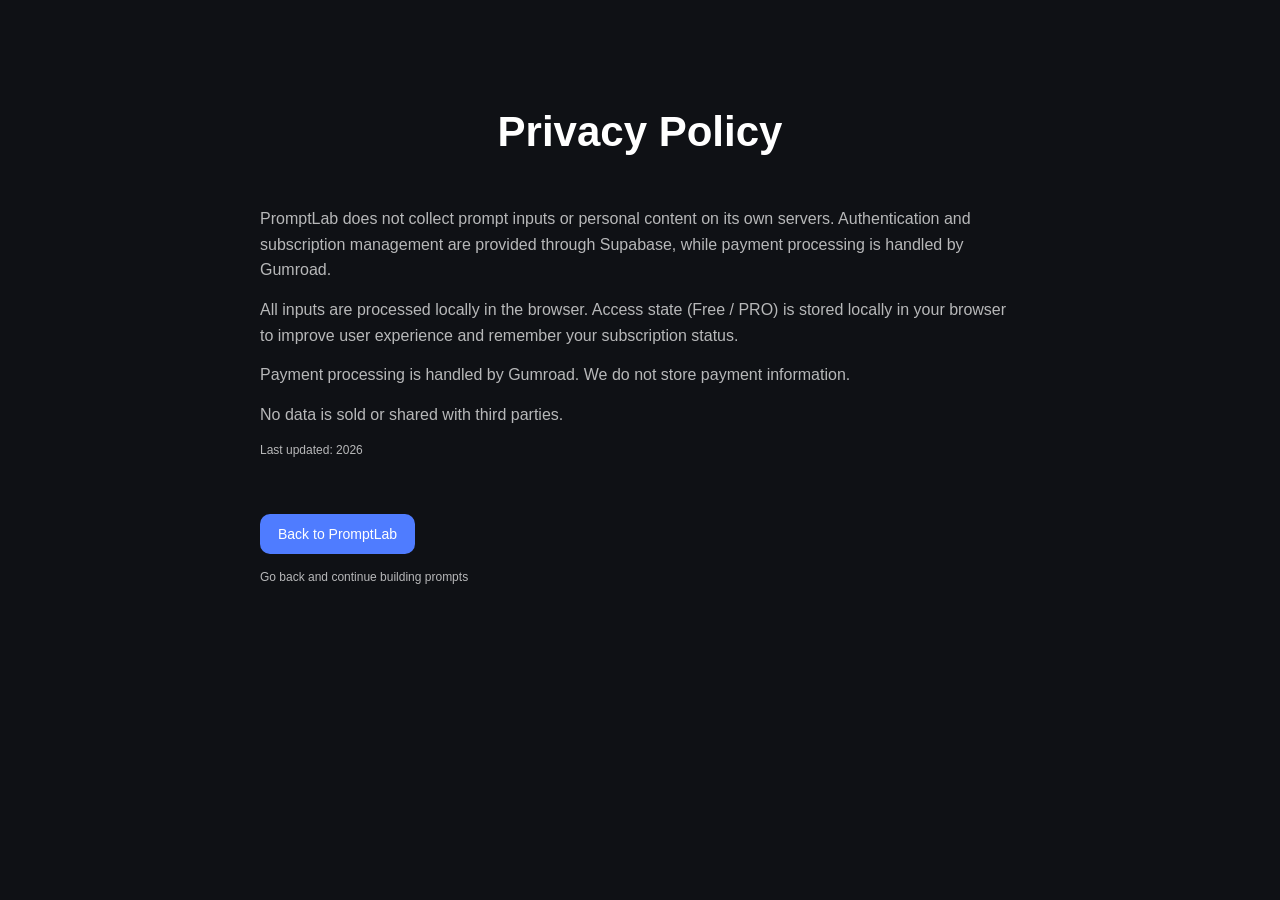
<file: privacy.html>
<!DOCTYPE html>
<html>
<head>
  <meta charset="UTF-8" />
  <meta name="viewport" content="width=device-width, initial-scale=1.0"/>

  <link rel="icon" type="image/png" href="images/favicon.png">
  <link rel="apple-touch-icon" href="images/favicon.png">

  <title>Privacy Policy - PromptLab</title>

  <link rel="stylesheet" href="style.css">
  <link rel="manifest" href="manifest.json">
  <meta name="theme-color" content="#0f1115">
</head>

<body>

<div class="container2">

  <h1>Privacy Policy</h1>

  <p>
    PromptLab does not collect prompt inputs or personal content on its own servers. Authentication and subscription management are provided through Supabase, while payment processing is handled by Gumroad.
  </p>

  <p>
    All inputs are processed locally in the browser. Access state (Free / PRO) is stored locally in your browser to improve user experience and remember your subscription status.
  </p>

  <p>
    Payment processing is handled by Gumroad. We do not store payment information.
  </p>

  <p>
    No data is sold or shared with third parties.
  </p>

  <p class="small-text">
    Last updated: 2026
  </p>

  <a href="index.html" class="back-home-btn">
  Back to PromptLab
  </a>

  <p class="small-text">Go back and continue building prompts</p>

</div>

</body>
</html>
</file>
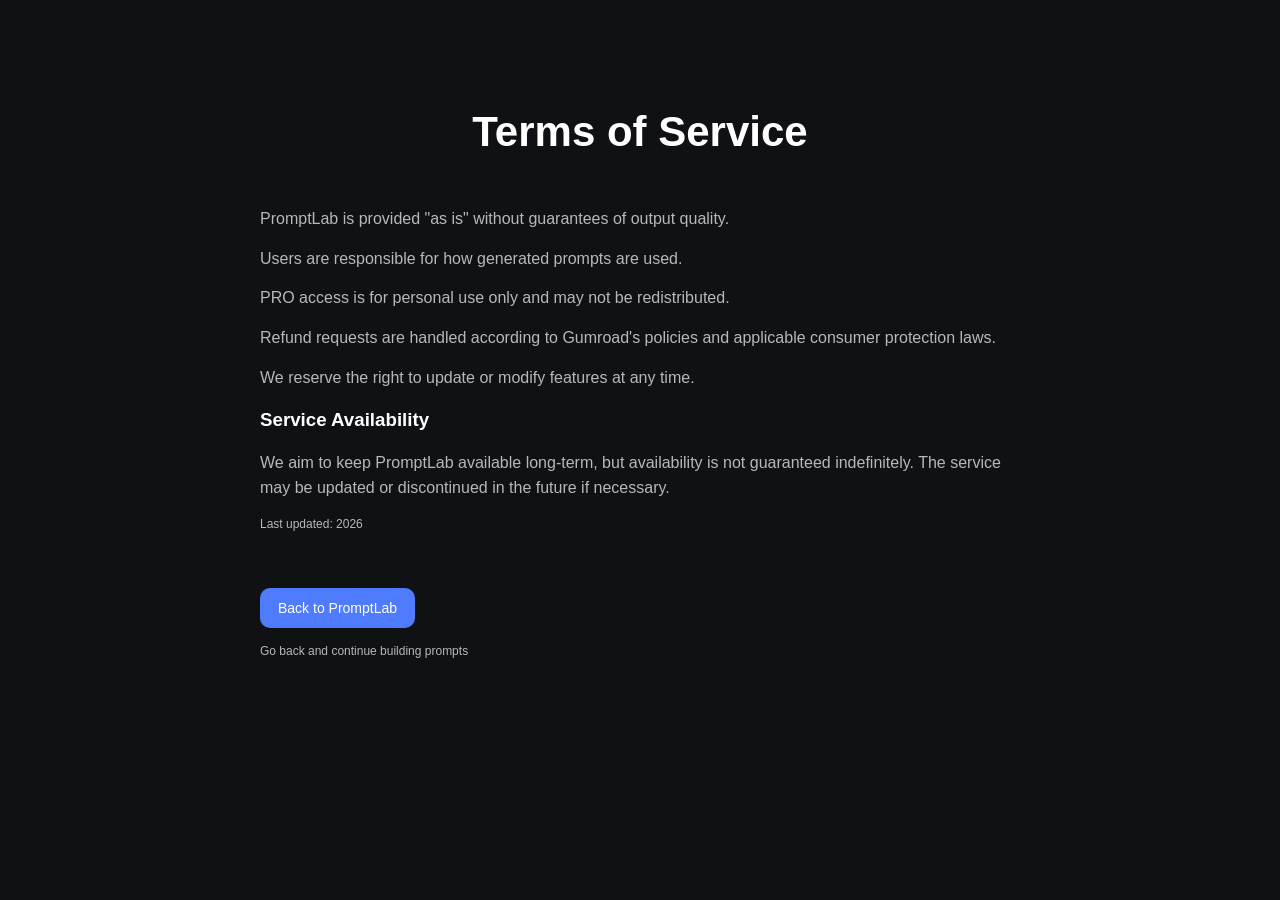
<file: terms.html>
<!DOCTYPE html>
<html>
<head>
  <meta charset="UTF-8" />
  <meta name="viewport" content="width=device-width, initial-scale=1.0"/>

  <link rel="icon" type="image/png" href="images/favicon.png">
  <link rel="apple-touch-icon" href="images/favicon.png">

  <title>Terms of Service - PromptLab</title>

  <link rel="stylesheet" href="style.css">
  <link rel="manifest" href="manifest.json">
  <meta name="theme-color" content="#0f1115">
</head>

<body>

<div class="container2">

  <h1>Terms of Service</h1>

  <p>
    PromptLab is provided "as is" without guarantees of output quality.
  </p>

  <p>
    Users are responsible for how generated prompts are used.
  </p>

  <p>
    PRO access is for personal use only and may not be redistributed.
  </p>

  <p>
    Refund requests are handled according to Gumroad's policies and applicable consumer protection laws.
  </p>

  <p>
    We reserve the right to update or modify features at any time.
  </p>

  <h3>Service Availability</h3>

  <p>
  We aim to keep PromptLab available long-term, but availability is not guaranteed indefinitely.
  The service may be updated or discontinued in the future if necessary.
  </p>

  <p class="small-text">
    Last updated: 2026
  </p>

  <a href="index.html" class="back-home-btn">
  Back to PromptLab
  </a>

  <p class="small-text">Go back and continue building prompts</p>

</div>

</body>
</html>
</file>
<file: style.css>
body {
  margin: 0;
  font-family: Arial, sans-serif;
  background: #0f1115;
  color: #ffffff;
}

.navbar {
  position: sticky;
  top: 0;
  z-index: 1000;

  display: flex;
  justify-content: space-between;
  align-items: center;

  padding: 14px 30px;

  background: rgba(15, 17, 21, 0.85);
  backdrop-filter: blur(10px);

  border-bottom: 1px solid rgba(255,255,255,0.05);
}

.nav-left {
  display: flex;
  align-items: center;
  gap: 10px;
  text-decoration: none;
  color: inherit;
}

.nav-left:hover {
  opacity: 0.85;
  cursor: pointer;
}

.logo {
  width: 28px;
  height: 28px;
}

.brand {
  font-size: 16px;
  font-weight: 600;
  color: white;
  letter-spacing: 0.3px;
}

.nav-right {
  display: flex;
  gap: 20px;
}

.nav-right a {
  text-decoration: none;
  color: rgba(255,255,255,0.7);
  font-size: 14px;
  transition: 0.2s ease;
}

.nav-right a:hover {
  color: white;
}

.hero {
  height: 100vh;
  display: flex;
  flex-direction: column;
  justify-content: center;
  align-items: center;
  text-align: center;
  padding: 20px;
}

.hero h1 {
  font-size: 64px;
  margin: 0;
  letter-spacing: 2px;
}

.hero-subtitle {
  max-width: 600px;
  margin-top: 15px;
  color: #aaa;
  font-size: 18px;
  line-height: 1.6;
}

.hero-btn {
  margin-top: 25px;
  padding: 14px 28px;
  font-size: 16px;
  border: none;
  border-radius: 10px;
  background: #4f7cff;
  color: white;
  cursor: pointer;
  transition: 0.2s ease;
}

.hero-btn:hover {
  background: #3a63ff;
  transform: translateY(-2px);
}

.about {
  height: 100vh;
  display: flex;
  flex-direction: column;
  justify-content: center;
  align-items: center;
  text-align: center;
  padding: 40px 20px;
}

.about h2 {
  font-size: 42px;
  margin-bottom: 20px;
}

.about-text {
  max-width: 700px;
  color: #aaa;
  font-size: 18px;
  line-height: 1.6;
  margin-bottom: 40px;
}

.about-grid {
  display: grid;
  grid-template-columns: repeat(3, 1fr);
  gap: 20px;
  max-width: 1000px;
  width: 100%;
}

.about-card {
  background: #171a21;
  padding: 20px;
  border-radius: 12px;
  box-shadow: 0 0 15px rgba(0,0,0,0.3);
  transition: 0.2s ease;
}

.about-card:hover {
  transform: translateY(-5px);
}

.about-card h3 {
  margin-bottom: 10px;
}

.about-card p {
  color: #aaa;
  font-size: 14px;
  line-height: 1.5;
}

.container {
  max-width: 800px;
  margin: 0 auto;
  padding: 80px 20px;
}

.container p {
  text-align: center;
  line-height: 1.6;
  margin: 14px 0;
  color: rgba(255,255,255,0.7);
}

.container h1 {
  margin-bottom: 20px;
}

.container2 {
  max-width: 800px;
  margin: 0 auto;
  padding: 80px 20px;
}

.container2 p {
  text-align: left;
  line-height: 1.6;
  margin: 14px 0;
  color: rgba(255,255,255,0.7);
}

.container2 h1 {
  margin-bottom: 50px;
}

h1 {
  text-align: center;
  font-size: 42px;
  margin-bottom: 5px;
}

.subtitle {
  text-align: center;
  color: #aaa;
  margin-bottom: 30px;
}

.card {
  background: #171a21;
  padding: 20px;
  border-radius: 12px;
  margin-bottom: 20px;
  box-shadow: 0 0 20px rgba(0,0,0,0.4);
}

.plan-banner {

  display: flex;
  justify-content: space-between;
  align-items: center;

  gap: 20px;

  padding: 18px;

  margin-bottom: 20px;

  border-radius: 14px;

  background: rgba(37,99,235,0.10);

  border: 1px solid rgba(37,99,235,0.25);

}

.plan-title {

  color: white;
  font-weight: 700;
  margin-bottom: 5px;

}

.plan-text {

  color: rgba(255,255,255,0.7);
  font-size: 14px;

}

.upgrade-btn {

  padding: 12px 18px;

  border: none;
  border-radius: 10px;

  background: #2563eb;
  color: white;

  cursor: pointer;

  font-weight: 600;

}

.upgrade-btn:hover {
  opacity: 0.9;
}

.pro-active {

  background: rgba(34,197,94,0.10);

  border: 1px solid rgba(34,197,94,0.25);
}

.auth-box{
    margin-top:20px;
    padding:18px;
    border:1px solid rgba(120,255,170,.18);
    border-radius:16px;
    background:rgba(120,255,170,.05);
}

.auth-title{
    color:#9dffc6;
    font-weight:700;
    font-size:18px;
    margin-bottom:8px;
}

.auth-text{
    color:#bdbdbd;
    font-size:14px;
    line-height:1.5;
    margin-bottom:15px;
}

#email {
  width: 100%;
  padding: 14px 16px;
  border-radius: 12px;

  border: 1px solid rgba(120, 255, 170, 0.25);
  background: rgba(120, 255, 170, 0.06);

  color: #baffd4;
  font-size: 14px;

  outline: none;

  transition: 0.25s ease;
}

/* placeholder stil */
#email::placeholder {
  color: rgba(186, 255, 212, 0.5);
}

/* focus efekat */
#email:focus {
  border: 1px solid rgba(120, 255, 170, 0.6);
  background: rgba(120, 255, 170, 0.1);

  box-shadow: 0 0 0 3px rgba(120, 255, 170, 0.08);
}

.auth-buttons{
    display:flex;
    gap:10px;
    margin-top:12px;
}

.auth-btn{
    flex:1;
    padding:12px;
    border:none;
    border-radius:10px;
    cursor:pointer;
    font-weight:600;

    background:rgba(120,255,170,.15);
    color:#baffd4;

    transition:.25s;
}

.auth-btn:hover{
    background:rgba(120,255,170,.25);
}

.auth-btn.logged{
    background:#7CFFAA;
    color:#111;
}

.logout-btn{
    background:rgba(120,255,170,.15);
}

/* Login spinner */

#loginBtn {
  position: relative;
}

#loginBtn.loading {
  color: transparent;
}

#loginBtn.loading::after {
  content: "";
  position: absolute;
  left: 50%;
  top: 50%;
  width: 18px;
  height: 18px;
  margin-left: -9px;
  margin-top: -9px;
  border: 3px solid rgba(255,255,255,0.4);
  border-top-color: white;
  border-radius: 50%;
  box-sizing: border-box;
  animation: login-spin 0.7s linear infinite;
}

@keyframes login-spin {
  to {
    transform: rotate(360deg);
  }
}

.clear-generator-btn {
  display: inline-block;
  margin-bottom: 10px;

  padding: 8px 14px;
  font-size: 13px;

  border: 1px solid rgba(34, 197, 94, 0.35);
  background: rgba(34, 197, 94, 0.08);
  color: #22c55e;

  border-radius: 10px;

  cursor: pointer;

  transition: 0.2s ease;
}

.clear-generator-btn:hover {
  background: rgba(34, 197, 94, 0.15);
  transform: translateY(-1px);
}

label {
  display: block;
  margin-top: 10px;
  margin-bottom: 5px;
  font-size: 14px;
  color: #bbb;
}

textarea, select {
  width: 100%;
  padding: 10px;
  border-radius: 8px;
  border: none;
  background: #0f1115;
  color: white;
  outline: none;
}

textarea {
  height: 100px;
  resize: none;
}

.grid {
  display: grid;
  grid-template-columns: 1fr 1fr;
  gap: 10px;
  margin-top: 10px;
}

* {
  box-sizing: border-box;
}

/* =========================
   MODE UI
========================= */

.mode-wrapper {
  margin-bottom: 24px;
}

.mode-label {
  display: flex;
  align-items: center;
  gap: 10px;

  font-size: 14px;
  font-weight: 600;

  margin-bottom: 10px;
  color: white;
}

.pro-badge {
  background: #2563eb;

  color: white;

  font-size: 11px;
  font-weight: 700;

  padding: 4px 8px;

  border-radius: 999px;

  letter-spacing: 1px;
}

#mode {
  width: 100%;

  padding: 14px;

  border-radius: 14px;

  border: 1px solid rgba(255,255,255,0.1);

  background: rgba(255,255,255,0.04);

  color: white;

  font-size: 15px;

  outline: none;

  transition: 0.3s;
}

#mode:focus {
  border-color: #2563eb;
}

#mode option {
  background: #111827;
  color: white;
}

.mode-note {
  margin-top: 10px;

  font-size: 13px;

  color: rgba(255,255,255,0.55);
}

/* =========================
   TEMPLATE UI (same style as MODE)
========================= */

.template-wrapper.locked select {
  cursor: not-allowed;
  opacity: 0.6;
  pointer-events: none;
}

.template-label {
  display: flex;
  align-items: center;
  gap: 10px;

  font-size: 14px;
  font-weight: 600;

  margin-bottom: 10px;
  color: white;
}

#template {
  width: 100%;

  padding: 14px;

  border-radius: 14px;

  border: 1px solid rgba(255,255,255,0.1);

  background: rgba(255,255,255,0.04);

  color: white;

  font-size: 15px;

  outline: none;

  transition: 0.3s;
}

#template:focus {
  border-color: #2563eb;
}

#template option[value=""] {
  font-weight: 700;
  color: #ffffff;
  background: #0f1115;
}

/* hover */
#template option[value=""]:hover {
  background: #0f1115;
}

/* selected state */
#template option[value=""] {
  background-color: #0f1115;
}

#template option {
  background: #0f1115;
  color: white;
}

.template-note {
  margin-top: 10px;

  font-size: 13px;

  color: rgba(255,255,255,0.55);
}

button {
  margin-top: 15px;
  padding: 12px;
  width: 100%;
  border: none;
  border-radius: 8px;
  background: #4f7cff;
  color: white;
  font-size: 16px;
  cursor: pointer;
}

button:hover {
  background: #3a63ff;
}

.output pre {
  background: #0f1115;
  padding: 15px;
  border-radius: 8px;
  white-space: pre-wrap;
  min-height: 120px;

  /* FIX OVERFLOW */
  overflow-wrap: break-word;
  word-break: break-word;
}

.output {
  scroll-margin-top: 200px;
}

.disclaimer {
  max-width: 700px;
  margin: 15px auto 0;

  font-size: 11.5px;
  color: rgba(255,255,255,0.45);
  text-align: center;

  padding-top: 10px;
  border-top: 1px solid rgba(255,255,255,0.05);
}

.comparison {
  padding: 100px 20px;
  color: white;
  text-align: center;
}

.comparison h2 {
  font-size: 42px;
  margin-bottom: 10px;
}

.comparison-subtitle {
  color: rgba(255,255,255,0.6);
  margin-bottom: 50px;
}

.comparison-grid {
  display: grid;
  grid-template-columns: 1fr 1fr;
  gap: 30px;
  max-width: 1100px;
  margin: auto;
}

.comparison-card {
  background: rgba(255,255,255,0.04);
  border: 1px solid rgba(255,255,255,0.08);
  border-radius: 18px;
  padding: 25px;
  text-align: left;
}

.comparison-card h3 {
  margin-bottom: 15px;
  font-size: 18px;
  letter-spacing: 1px;
}

.prompt-box {
  font-size: 14px;
  line-height: 1.6;
  color: rgba(255,255,255,0.85);
}

.prompt-box hr {
  border: none;
  border-top: 1px solid rgba(255,255,255,0.1);
  margin: 15px 0;
}

.pro {
  border: 1px solid #2563eb;
  box-shadow: 0 0 40px rgba(37,99,235,0.15);
}

.pro-box {
  background: rgba(37,99,235,0.08);
  border-radius: 12px;
  padding: 10px;
}

/* responsive */
@media (max-width: 900px) {
  .comparison-grid {
    grid-template-columns: 1fr;
  }
}

.pricing {
  min-height: 100vh;
  height: auto;
  display: flex;
  flex-direction: column;
  justify-content: center;
  align-items: center;
  text-align: center;
  padding: 40px 20px;
}

.pricing h2 {
  font-size: 42px;
  margin-bottom: 10px;
}

.pricing-subtitle {
  color: #aaa;
  margin-bottom: 40px;
}

.pricing-grid {
  display: grid;
  grid-template-columns: 1fr 1fr;
  gap: 30px;
  max-width: 900px;
  width: 100%;
}

.price-card {
  background: #171a21;
  padding: 30px;
  border-radius: 14px;
  box-shadow: 0 0 15px rgba(0,0,0,0.3);
}

.price-card h1 {
  font-size: 42px;
  margin: 10px 0;
}

.price-card ul {
  list-style: none;
  padding: 0;
  margin: 20px 0;
}

.price-card ul li {
  color: #aaa;
  margin: 8px 0;
}

.small-text {
  color: #777;
  font-size: 12px;
}

.free-btn {
  width: 100%;
  padding: 12px;
  border: none;
  border-radius: 8px;
  background: #4f7cff;
  color: white;
  cursor: pointer;
}

.pro {
  border: 1px solid #4f7cff;
}

.pro-btn {
  width: 100%;
  padding: 12px;
  border: none;
  border-radius: 8px;
  background: #4f7cff;
  color: white;
  cursor: pointer;

  position: relative;
  animation: proPulse 2.5s infinite;
}

/* soft pulse + glow */
@keyframes proPulse {
  0% {
    transform: scale(1);
    box-shadow: 0 0 0 rgba(37, 99, 235, 0.0);
  }

  50% {
    transform: scale(1.03);
    box-shadow: 0 0 18px rgba(37, 99, 235, 0.35);
  }

  100% {
    transform: scale(1);
    box-shadow: 0 0 0 rgba(37, 99, 235, 0.0);
  }
}

.pro-btn:hover {
  transform: scale(1.05);
  box-shadow: 0 0 25px rgba(37, 99, 235, 0.5);
  transition: 0.2s ease;
}

.faq {

  min-height: 100vh;

  max-width: 800px;

  margin: 80px auto;

  padding: 120px 20px 80px;

  text-align: center;

  box-sizing: border-box;

  scroll-margin-top: 80px;

}

.faq h2 {

  font-size: 32px;

  margin-bottom: 10px;

}

.faq-subtitle {

  color: rgba(255,255,255,0.6);

  margin-bottom: 30px;

}

.faq-item {

  background: #171a21;

  padding: 20px;

  border-radius: 12px;

  margin-bottom: 15px;

  text-align: left;

  border: 1px solid rgba(255,255,255,0.05);

}

.faq-item h3 {

  margin: 0 0 8px 0;

  font-size: 16px;

  color: white;

}

.faq-item p {

  margin: 0;

  font-size: 14px;

  color: rgba(255,255,255,0.65);

  line-height: 1.5;

}

.footer {
  margin-top: 80px;
  padding: 30px 20px;
  text-align: center;
  border-top: 1px solid rgba(255,255,255,0.06);
  color: rgba(255,255,255,0.6);
}

.footer-content {
  max-width: 900px;
  margin: 0 auto;
}

.footer-brand {
  font-size: 14px;
  margin-bottom: 6px;
}

.footer-brand span {
  color: #4f7cff;
  font-weight: 600;
}

.footer-copy {
  font-size: 12px;
  margin-bottom: 10px;
  color: rgba(255,255,255,0.4);
}

.footer-links {
  display: flex;
  justify-content: center;
  gap: 20px;
}

.footer-links a {
  font-size: 12px;
  color: rgba(255,255,255,0.5);
  text-decoration: none;
}

.footer-links a:hover {
  color: #ffffff;
}

.footer-social a {
display: inline-flex;
align-items: center;
gap: 7px;
}

.instagram-icon {
width: 18px;
height: 18px;
fill: none;
stroke: currentColor;
stroke-width: 2;
}

.instagram-icon circle:last-child {
fill: currentColor;
stroke: none;
}

.footer-support {
margin-top: 8px;
}

.back-home-btn {
  display: inline-block;
  margin-top: 40px;
  padding: 12px 18px;

  background: #4f7cff;
  color: white;

  border-radius: 10px;
  text-decoration: none;

  font-size: 14px;
  font-weight: 500;

  transition: 0.2s ease;
}

.back-home-btn:hover {
  transform: translateY(-2px);
  box-shadow: 0 8px 20px rgba(79,124,255,0.3);
}

/* =========================
   MOBILE RESPONSIVE (PromptLab)
========================= */

@media (max-width: 768px) {

  html {
    scroll-padding-top: 80px;
  }

  /* NAVBAR */

  .navbar {
    flex-direction: row;
    align-items: center;
    justify-content: space-between;
    flex-wrap: nowrap;
    padding: 14px 16px;
  }

  .nav-right {
    gap: 16px;
    flex-wrap: nowrap;
    overflow-x: auto;
    white-space: nowrap;
    scrollbar-width: none;
  }

  .nav-right::-webkit-scrollbar {
    display: none;
  }

  .nav-right a {
    font-size: 14px;
    padding: 8px 2px;
  }


  /* HERO */

  .hero {
    height: auto;
    padding: 80px 16px;
  }

  .hero h1 {
    font-size: 34px;
  }

  .hero-subtitle {
    font-size: 15px;
  }

  .hero-btn {
    width: 100%;
  }


  /* ABOUT */

  .about {
    height: auto;
    padding: 80px 16px;
  }

  .about-grid {
    grid-template-columns: 1fr;
  }


  /* PRICING */

  .pricing-grid {
    grid-template-columns: 1fr;
  }


  /* FAQ */

  .faq {
    height: auto;
  }


  /* FOOTER */

  footer {
    padding: 30px 16px;
    text-align: center;
  }

  footer a {
    font-size: 14px;
    margin: 6px 8px;
    display: inline-block;
  }
}
</file>
